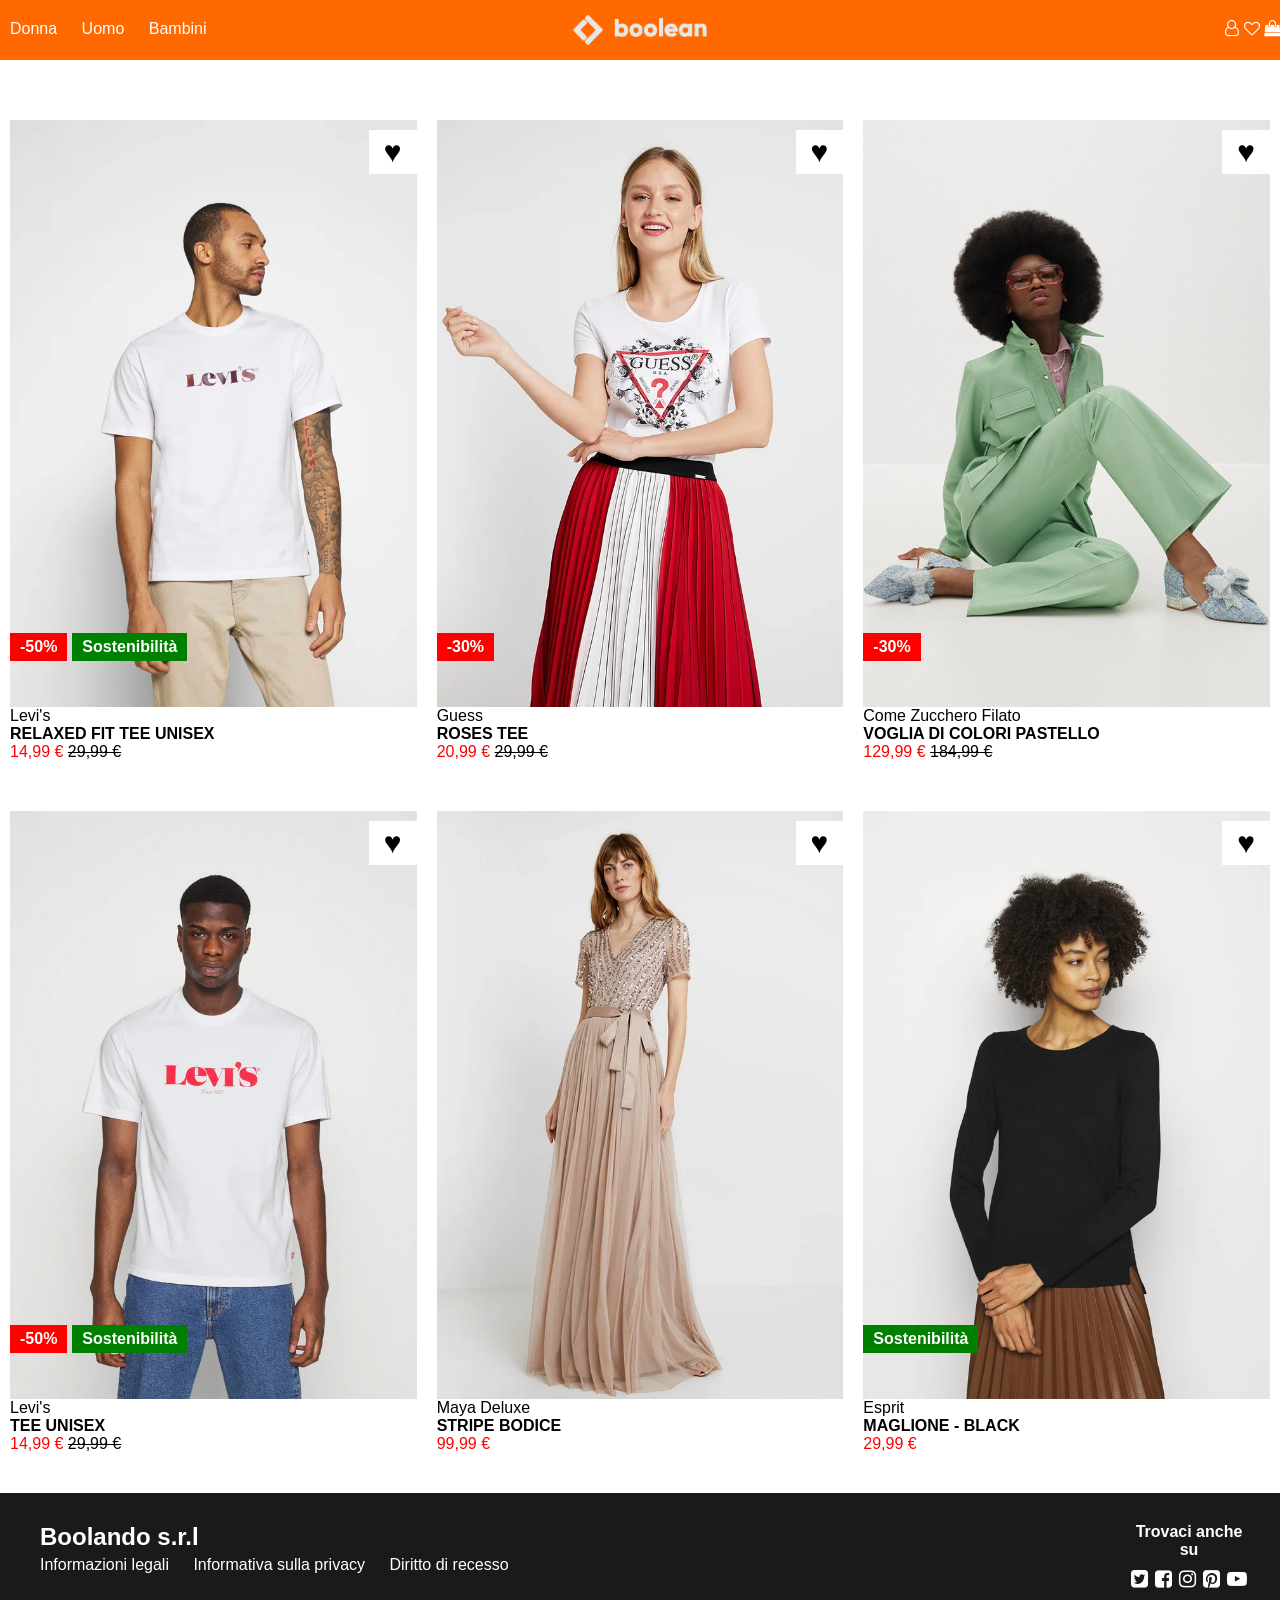
<file: index.html>
<!DOCTYPE html>
<html lang="en">
<head>
    <meta charset="UTF-8">
    <meta name="viewport" content="width=device-width, initial-scale=1.0">
    <link rel="stylesheet" href="./css/style.css">
    <link rel="stylesheet" href="https://cdnjs.cloudflare.com/ajax/libs/font-awesome/4.7.0/css/font-awesome.min.css">
    <title>Document</title>
</head>
<body>
    <!-- footer section  -->
    <header>
        <div class="container">
            <div class="row">
                <div class="col-20-head-left text-white">
                        <ul>
                            <li>Donna</li>
                            <li>Uomo</li>
                            <li>Bambini</li>
                        </ul>
                </div>
                <div class="col-60-head text-white">
                        <img src="./img/boolean-logo.png" alt="boolean-logo">
                </div>
                <div class="col-20-head-right text-white">
                        <i class="fa fa-user-o" aria-hidden="true"></i>
                        <i class="fa fa-heart-o" aria-hidden="true"></i>
                        <i class="fa fa-shopping-bag" aria-hidden="true"></i>
                </div>
            </div>
        </div>
    </header>

    <!-- main section  -->
    <main>
        <div class="container">
            <div class="row">
                <div class="col-33">
                    <div class="content">
                        <img src="./img/1.webp" alt="" class="visible-image">
                        <img src="./img/1b.webp" alt="" class="hidden-image">
                        <div class="labels">
                            <div class="label bg-red"><strong>-50%</strong></div>
                            <div class="label bg-green"><strong>Sostenibilità</strong></div>
                        </div>
                        <div class="heart">&hearts;</div>
                        <p>Levi's <br> <strong>RELAXED FIT TEE UNISEX</strong> <br> <span class="text-red">14,99 &euro;</span> <span class="cancel">29,99 &euro;</span></p>
                    </div>
                </div>
                <div class="col-33">
                    <div class="content">
                        <img src="./img/2.webp" alt="" class="visible-image">
                        <img src="./img/2b.webp" alt="" class="hidden-image">
                        <div class="labels">
                            <div class="label bg-red"><strong>-30%</strong></div>
                        </div>
                        <div class="heart">&hearts;</div>
                        <p>Guess <br> <strong>ROSES TEE</strong> <br> <span class="text-red">20,99 &euro;</span> <span class="cancel">29,99 &euro;</span></p>
                    </div>
                </div>
                <div class="col-33">
                    <div class="content">
                        <img src="./img/3.webp" alt="" class="visible-image">
                        <img src="./img/3b.webp" alt="" class="hidden-image">
                        <div class="labels">
                            <div class="label bg-red"><strong>-30%</strong></div>
                        </div>
                        <div class="heart">&hearts;</div>
                        <p>Come Zucchero Filato <br> <strong>VOGLIA DI COLORI PASTELLO</strong> <br> <span class="text-red">129,99 &euro;</span> <span class="cancel">184,99 &euro;</span></p>
                    </div>
                </div>
                <div class="col-33">
                    <div class="content">
                        <img src="./img/4.webp" alt="" class="visible-image">
                        <img src="./img/4b.webp" alt="" class="hidden-image">
                        <div class="labels">
                            <div class="label bg-red"><strong>-50%</strong></div>
                            <div class="label bg-green"><strong>Sostenibilità</strong></div>
                        </div>
                        <div class="heart">&hearts;</div>
                        <p>Levi's <br> <strong>TEE UNISEX</strong> <br> <span class="text-red">14,99 &euro;</span> <span class="cancel">29,99 &euro;</span></p>
                    </div>
                </div>
                <div class="col-33">
                    <div class="content">
                        <img src="./img/5.webp" alt="" class="visible-image">
                        <img src="./img/5b.webp" alt="" class="hidden-image">
                        <div class="heart">&hearts;</div>
                        <p>Maya Deluxe <br> <strong>STRIPE BODICE</strong> <br> <span class="text-red">99,99 &euro;</span>
                    </div>
                </div>
                <div class="col-33">
                    <div class="content">
                        <img src="./img/6.webp" alt="" class="visible-image">
                        <img src="./img/6b.webp" alt="" class="hidden-image">
                        <div class="labels">
                            <div class="label bg-green"><strong>Sostenibilità</strong></div>
                        </div>
                        <div class="heart">&hearts;</div>               
                        <p>Esprit <br> <strong>MAGLIONE - BLACK</strong> <br> <span class="text-red">29,99 &euro;</span>
                    </div>
                </div>
            </div>
        </div>
    </main>

    <!-- footer section  -->
    <footer>
        <div class="container">
            <div class="row">
                <div class="col-90 text-white">
                    <h2>Boolando s.r.l</h2>
                    <ul>
                        <li>Informazioni legali</li>
                        <li>Informativa sulla privacy</li>
                        <li>Diritto di recesso</li>
                    </ul>
                </div>
                <div class="col-10 text-white text-center">
                    <h4>Trovaci anche su</h4>
                    <div class="footer-social-icons">
                        <i class="fa fa-twitter-square"></i>
                        <i class="fa fa-facebook-square"></i>
                        <i class="fa fa-instagram"></i>
                        <i class="fa fa-pinterest-square"></i>
                        <i class="fa fa-youtube-play"></i>
                    </div>
                </div>
            </div>
        </div>
    </footer>
</body>
</html>
</file>
<file: css/style.css>
* {
    margin: 0;
    padding: 0;
    box-sizing: border-box;
}

main {
    margin-top: 110px;
}

body {
    font-family: Arial, Helvetica, sans-serif;
}

.container {
    max-width: 1300px;
    margin: 0 auto;
}

.row {
    display: flex;
    flex-wrap: wrap;
}

/* header section  */
header {
    background-color: #ff6900;
    position: fixed;
    left: 0;
    top: 0;
    width: 100%;
    z-index: 1;
}

.col-20-head-left {
    width: 20%;
    margin: 15px 0px;
    padding-top: 5px;
}

.col-20-head-right {
    width: 20%;
    margin: 15px 0px;
    text-align: right;
    padding-top: 5px;
}

.col-60-head {
    width: 60%;
    margin: 15px 0px;
    display: flex;
    justify-content: center;
}


ul {
    text-align: left;
    list-style-type: none;
}

li {
    margin: 0px 10px;
    display: inline-block;
}

img {
    height: 30px;
    
}
/* header section end  */

/* main section  */

.col-33 {
    width: calc(100%/3);
}

.content {
    margin: 10px 10px 40px 10px;
    position: relative;
}

.content img {
    height: 100%;
    width: 100%;
}

.visible-image {
    display: block;
}

.hidden-image {
    display: none;
}

.content:hover .visible-image {
    display: none;
}

.content:hover .hidden-image {
    display: block;
}

.labels {
    position: absolute;
    bottom: 100px;
    left: 0;
    display: flex;
}

.label {
    padding: 5px 10px;
    color: white;
}

.bg-red {
    background-color: red;
    margin-right: 5px;
}

.bg-green {
    background-color: green;
}

.heart {
    font-size: 30px;
    padding: 5px 15px;
    background-color: white;
    position: absolute;
    top: 10px;
    right: 0px;
}

/* footert section  */
footer {
    background-color: #1a1a1a;
    padding: 30px;
}

.col-90 {
    width: 90%;
}

.col-10 {
    width: 10%;
}

h2 {
    margin: 0px 10px 5px 10px;
}

.footer-social-icons {
    display: flex;
    justify-content: space-around;
    margin-top: 10px;
    font-size: 20px;
}

.text-center {
    text-align: center;
}

.dashed-black {
    border: 1px dashed black;
}

.dashed-white {
    border: 1px dashed white;
}

.text-white {
    color: white;
}

.text-red {
    color: red;
}

.cancel {
    text-decoration: line-through;
}
</file>
